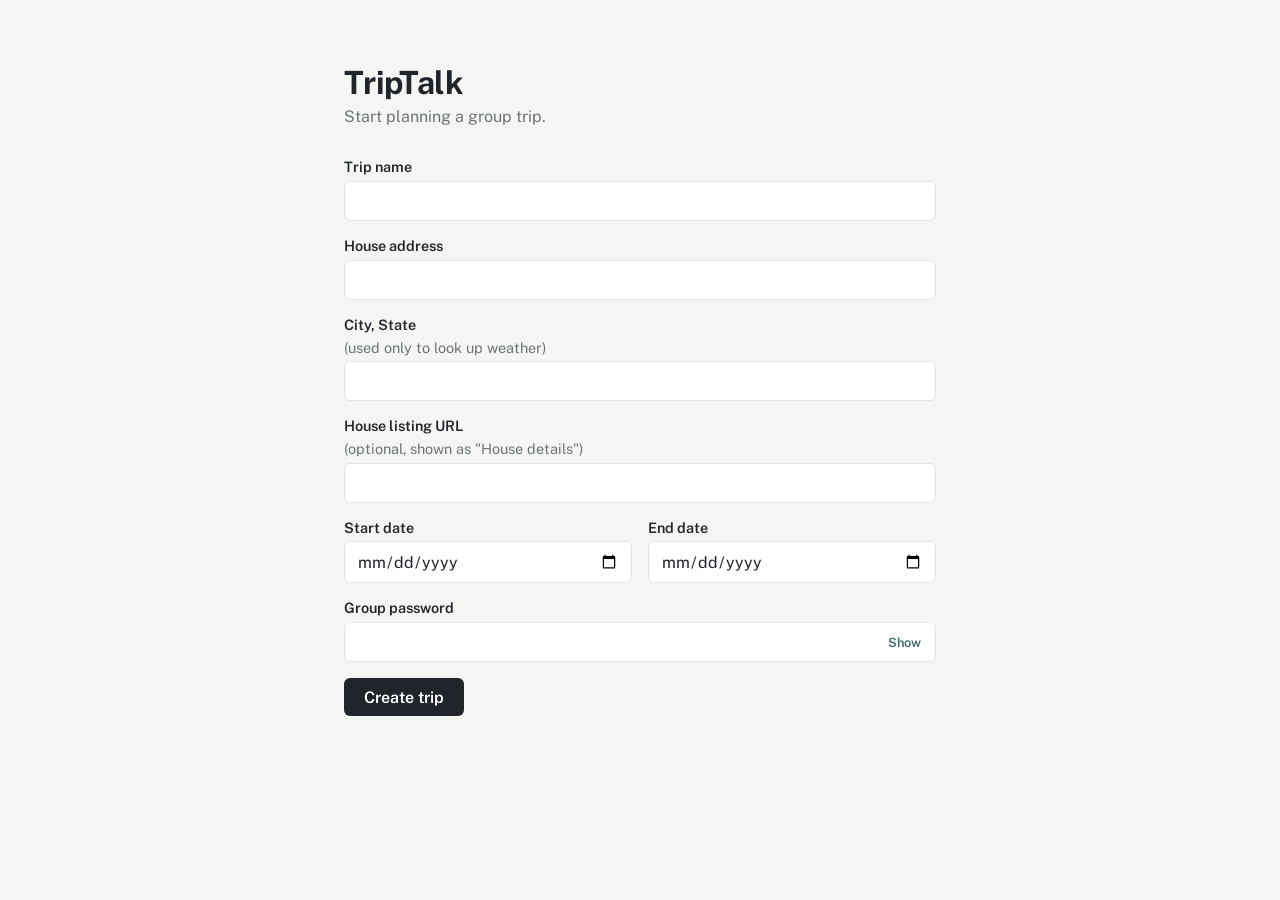
<file: index.html>
<!DOCTYPE html>
<html lang="en">
<head>
  <meta charset="UTF-8">
  <meta name="viewport" content="width=device-width, initial-scale=1.0">
  <title>TripTalk</title>
  <link rel="preconnect" href="https://fonts.googleapis.com">
  <link rel="preconnect" href="https://fonts.gstatic.com" crossorigin>
  <link href="https://fonts.googleapis.com/css2?family=Public+Sans:wght@400;500;600;700&display=swap" rel="stylesheet">
  <link rel="stylesheet" href="css/styles.css">
</head>
<body>
  <main>
    <h1>TripTalk</h1>
    <p class="tagline">Start planning a group trip.</p>

    <form id="create-trip-form">
      <label>
        Trip name
        <input type="text" name="name" required>
      </label>
      <label>
        House address
        <input type="text" name="address" required>
      </label>
      <label>
        City, State <span class="hint">(used only to look up weather)</span>
        <input type="text" name="cityState" required>
      </label>
      <label>
        House listing URL <span class="hint">(optional, shown as "House details")</span>
        <input type="url" name="houseUrl">
      </label>
      <div class="row">
        <label>
          Start date
          <input type="date" name="startDate" required>
        </label>
        <label>
          End date
          <input type="date" name="endDate" required>
        </label>
      </div>
      <label>
        Group password
        <div class="password-field">
          <input type="password" name="password" required minlength="4">
          <button type="button" class="toggle-password">Show</button>
        </div>
      </label>
      <button type="submit">Create trip</button>
    </form>

    <p id="status" class="status"></p>
  </main>

  <script type="module" src="js/index.js"></script>
</body>
</html>
</file>
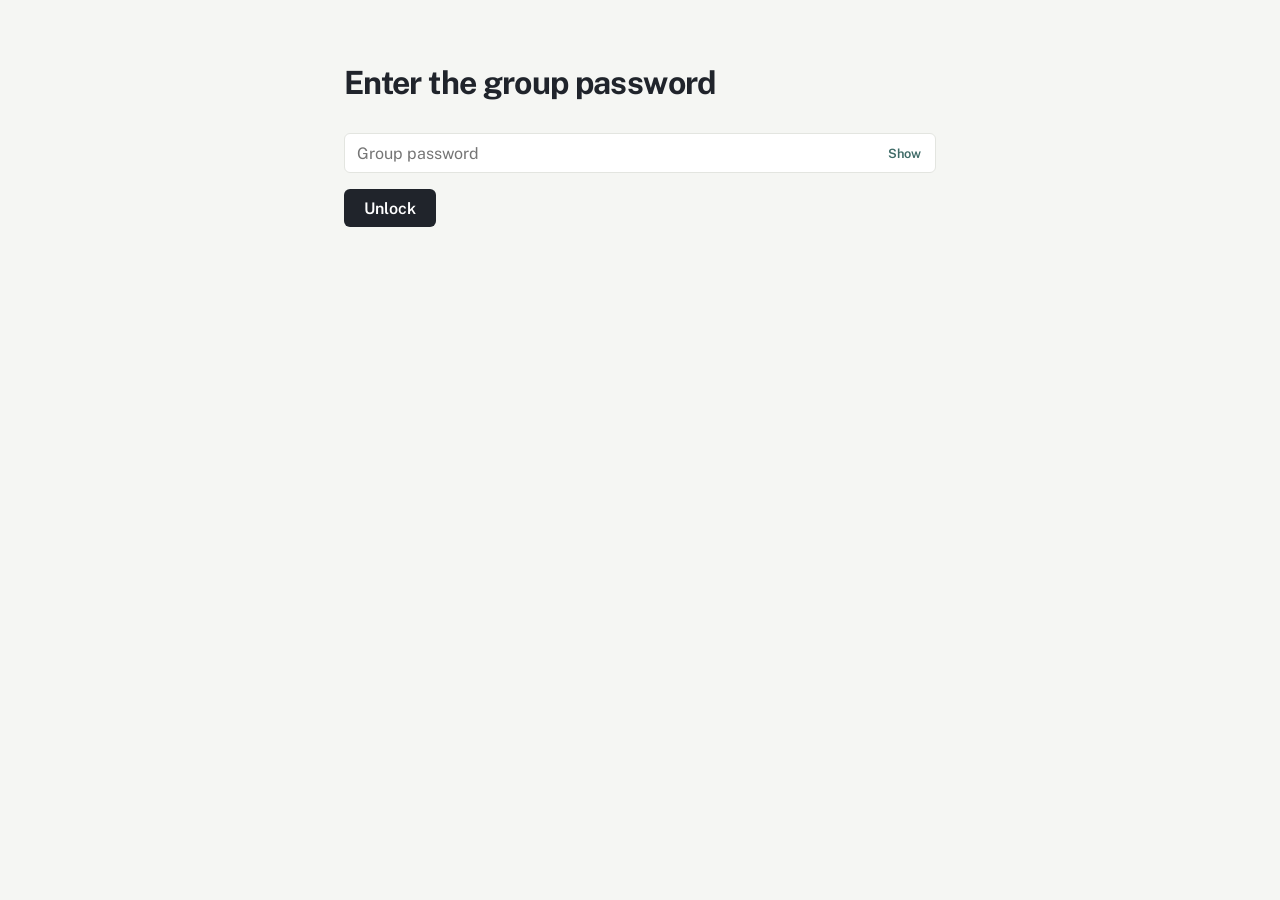
<file: trip.html>
<!DOCTYPE html>
<html lang="en">
<head>
  <meta charset="UTF-8">
  <meta name="viewport" content="width=device-width, initial-scale=1.0">
  <title>TripTalk</title>
  <link rel="preconnect" href="https://fonts.googleapis.com">
  <link rel="preconnect" href="https://fonts.gstatic.com" crossorigin>
  <link href="https://fonts.googleapis.com/css2?family=Public+Sans:wght@400;500;600;700&display=swap" rel="stylesheet">
  <link rel="stylesheet" href="css/styles.css">
</head>
<body>
  <main>
    <div id="gate">
      <h1>Enter the group password</h1>
      <form id="unlock-form">
        <div class="password-field">
          <input type="password" name="password" placeholder="Group password" required>
          <button type="button" class="toggle-password">Show</button>
        </div>
        <button type="submit">Unlock</button>
      </form>
      <p id="gate-status" class="status"></p>
    </div>

    <div id="content" hidden></div>
  </main>

  <script type="module" src="js/trip.js"></script>
</body>
</html>
</file>
<file: css/styles.css>
:root {
  --bg: #f5f6f3;
  --surface: #ffffff;
  --ink: #20242b;
  --muted: #6b7570;
  --line: #e3e5e0;
  --accent: #3f6b67;
}

* {
  box-sizing: border-box;
}

body {
  margin: 0;
  font-family: "Public Sans", system-ui, -apple-system, sans-serif;
  color: var(--ink);
  background: var(--bg);
}

main {
  max-width: 640px;
  margin: 4rem auto;
  padding: 0 1.5rem;
}

.kicker {
  font-size: 0.68rem;
  font-weight: 600;
  letter-spacing: 0.12em;
  text-transform: uppercase;
  color: var(--muted);
  margin: 0 0 0.6rem;
}

h1 {
  font-size: 2rem;
  font-weight: 700;
  letter-spacing: -0.02em;
  margin: 0 0 0.4rem;
}

.tagline {
  color: var(--muted);
  margin-top: 0;
}

.trip-meta {
  margin: 0;
  color: var(--muted);
  font-size: 0.95rem;
  line-height: 1.7;
}

.house-link {
  display: inline-block;
  margin-top: 0.6rem;
  color: var(--accent);
  font-size: 0.9rem;
  font-weight: 600;
  text-decoration: none;
}

.house-link:hover {
  text-decoration: underline;
}

.divider {
  border: none;
  border-top: 1px solid var(--line);
  margin: 1.75rem 0;
}

.section-label {
  font-size: 0.72rem;
  font-weight: 600;
  letter-spacing: 0.09em;
  text-transform: uppercase;
  color: var(--accent);
  margin: 0 0 0.9rem;
}

form {
  display: flex;
  flex-direction: column;
  gap: 1rem;
  margin-top: 2rem;
}

form label {
  display: flex;
  flex-direction: column;
  gap: 0.35rem;
  font-size: 0.9rem;
  font-weight: 600;
  flex: 1;
}

form .row {
  display: flex;
  gap: 1rem;
}

.hint {
  font-weight: 400;
  color: var(--muted);
}

input {
  font-size: 1rem;
  padding: 0.6rem 0.75rem;
  border: 1px solid var(--line);
  border-radius: 6px;
  font-family: inherit;
  background: var(--surface);
  color: var(--ink);
}

input:focus {
  outline: 2px solid var(--accent);
  outline-offset: 1px;
}

button {
  align-self: flex-start;
  font-size: 1rem;
  font-weight: 600;
  padding: 0.6rem 1.25rem;
  border: none;
  border-radius: 6px;
  background: var(--ink);
  color: var(--surface);
  cursor: pointer;
  font-family: inherit;
}

button:hover {
  background: var(--accent);
}

button:disabled {
  background: var(--muted);
  cursor: not-allowed;
}

.password-field {
  position: relative;
  display: flex;
}

.password-field input {
  flex: 1;
  padding-right: 3.75rem;
}

.password-field .toggle-password {
  position: absolute;
  top: 50%;
  right: 0.35rem;
  transform: translateY(-50%);
  align-self: auto;
  background: transparent;
  color: var(--accent);
  border: none;
  font-size: 0.8rem;
  font-weight: 600;
  padding: 0.3rem 0.6rem;
}

.password-field .toggle-password:hover {
  background: var(--bg);
}

.status {
  margin-top: 1rem;
  font-size: 0.95rem;
  color: var(--muted);
}

.status a {
  color: var(--ink);
  word-break: break-all;
}

#weather {
  display: grid;
  grid-template-columns: repeat(auto-fit, minmax(80px, 1fr));
  gap: 0.7rem;
}

.weather-day {
  display: flex;
  flex-direction: column;
  align-items: center;
  gap: 0.35rem;
  background: var(--surface);
  border: 1px solid var(--line);
  border-radius: 6px;
  padding: 0.8rem 0.5rem;
  font-size: 0.85rem;
}

.weather-date {
  font-weight: 600;
  font-size: 0.72rem;
  color: var(--muted);
}

.weather-icon {
  font-size: 1.3rem;
}

.weather-temps {
  font-variant-numeric: tabular-nums;
}

.day-cards {
  display: flex;
  flex-direction: column;
  gap: 1rem;
}

.day-card {
  background: var(--surface);
  border: 1px solid var(--line);
  border-radius: 8px;
  padding: 1.1rem 1.2rem;
}

.day-heading {
  font-weight: 700;
  font-size: 1rem;
  margin: 0 0 0.9rem;
}

.day-note {
  font-weight: 400;
  color: var(--muted);
  font-size: 0.82rem;
}

.meal-row {
  display: flex;
  align-items: center;
  justify-content: space-between;
  gap: 0.75rem;
}

.meal-row + .meal-row {
  margin-top: 0.55rem;
  padding-top: 0.55rem;
  border-top: 1px solid var(--line);
}

.meal-row h4 {
  font-size: 0.9rem;
  font-weight: 600;
  margin: 0;
  flex-shrink: 0;
}

.filled-name {
  display: inline-flex;
  align-items: center;
  gap: 0.1rem;
  font-size: 0.88rem;
  color: var(--ink);
}

.filled-name button {
  all: unset;
  cursor: pointer;
  color: var(--muted);
  font-size: 0.9rem;
  line-height: 1;
  padding: 0.1rem 0.3rem;
}

.filled-name button:hover {
  color: #b3413a;
}

.who {
  color: var(--muted);
  font-size: 0.82rem;
}

.add-name-form {
  display: flex;
  gap: 0.35rem;
  flex-wrap: wrap;
  justify-content: flex-end;
}

.add-name-form input[name="dish"] {
  width: 190px;
}

.add-name-form input[name="personName"] {
  width: 100px;
}

.add-name-form input {
  font-size: 0.85rem;
  padding: 0.3rem 0.55rem;
  border: 1px solid var(--line);
  border-radius: 6px;
  font-family: inherit;
  background: var(--surface);
  color: var(--ink);
}

.add-name-form input:focus {
  outline: 2px solid var(--accent);
  outline-offset: 1px;
}

.add-name-form button {
  font-size: 0.8rem;
  font-weight: 600;
  padding: 0.3rem 0.65rem;
  border: none;
  border-radius: 6px;
  background: var(--ink);
  color: var(--surface);
  cursor: pointer;
  font-family: inherit;
}

.add-name-form button:hover {
  background: var(--accent);
}

.extras {
  display: grid;
  grid-template-columns: repeat(3, 1fr);
  gap: 1rem;
}

@media (max-width: 560px) {
  .extras {
    grid-template-columns: 1fr;
  }
}

.extra-block {
  background: var(--surface);
  border: 1px solid var(--line);
  border-radius: 8px;
  padding: 1rem 1.1rem;
}

.extra-block h4 {
  font-size: 0.85rem;
  font-weight: 600;
  margin: 0 0 0.5rem;
}

.signup-row {
  display: flex;
  justify-content: space-between;
  align-items: center;
  gap: 0.5rem;
  padding: 0.35rem 0;
  font-size: 0.88rem;
}

.delete-signup {
  all: unset;
  cursor: pointer;
  color: var(--muted);
  font-size: 1rem;
  line-height: 1;
  padding: 0.15rem 0.4rem;
  border-radius: 4px;
}

.delete-signup:hover {
  color: #b3413a;
  background: #fbeceb;
}

.empty {
  color: var(--muted);
  font-size: 0.85rem;
  font-style: italic;
  margin: 0.3rem 0;
}

.add-signup-form {
  display: flex;
  gap: 0.5rem;
  margin-top: 0.6rem;
  flex-wrap: wrap;
}

.add-signup-form input {
  font-size: 0.88rem;
  padding: 0.45rem 0.6rem;
  border: 1px solid var(--line);
  border-radius: 6px;
  font-family: inherit;
  background: var(--surface);
  color: var(--ink);
  flex: 1;
  min-width: 100px;
}

.add-signup-form input:focus {
  outline: 2px solid var(--accent);
  outline-offset: 1px;
}

.add-signup-form button {
  font-size: 0.85rem;
  font-weight: 600;
  padding: 0.45rem 0.9rem;
  border: none;
  border-radius: 6px;
  background: var(--ink);
  color: var(--surface);
  cursor: pointer;
  font-family: inherit;
}

.add-signup-form button:hover {
  background: var(--accent);
}
</file>
